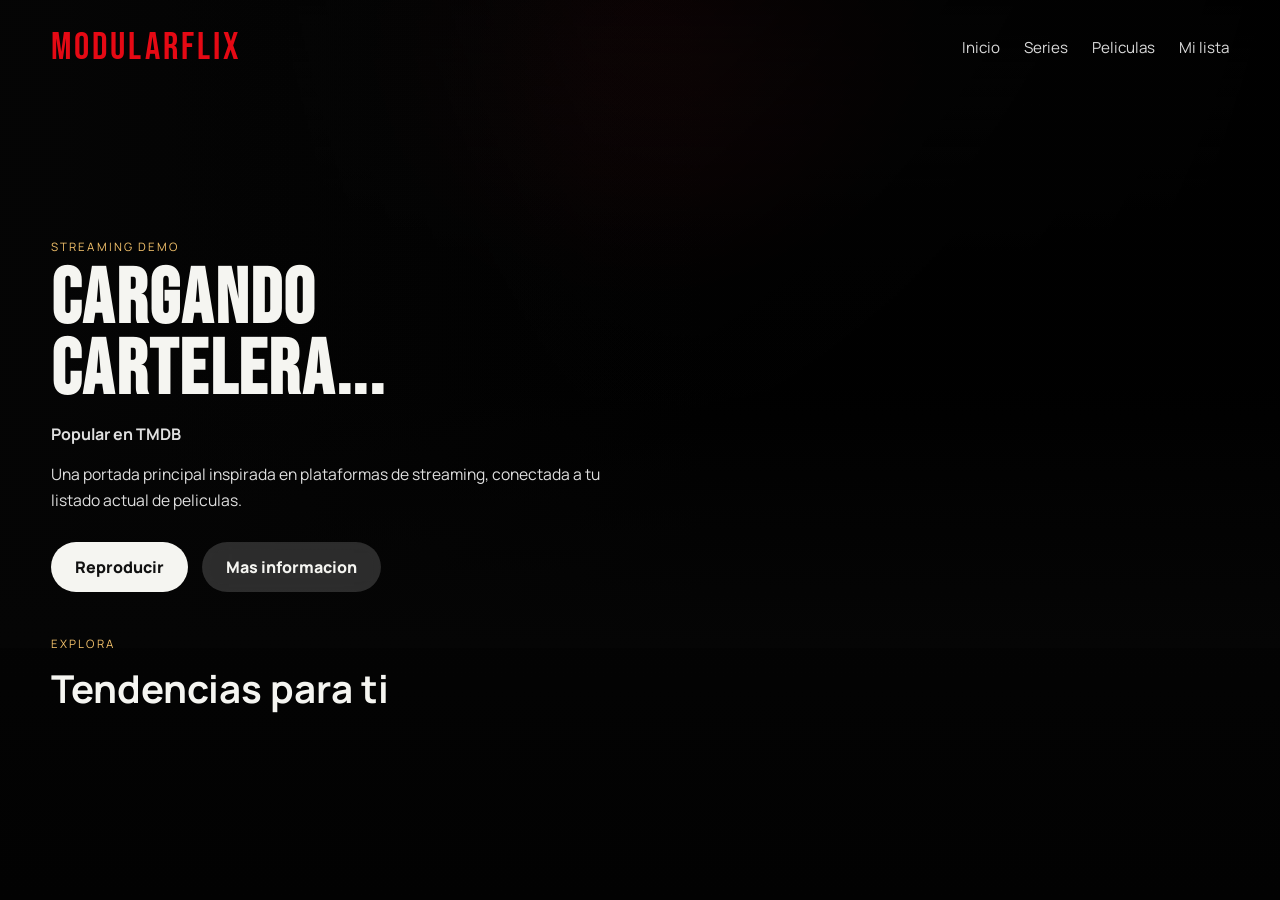
<file: index.html>
<!DOCTYPE html>
<html lang="es">

<head>
    <meta charset="UTF-8">
    <meta name="viewport" content="width=device-width, initial-scale=1.0">
    <title>ModularJS Stream</title>
    <link rel="preconnect" href="https://fonts.googleapis.com">
    <link rel="preconnect" href="https://fonts.gstatic.com" crossorigin>
    <link href="https://fonts.googleapis.com/css2?family=Bebas+Neue&family=Manrope:wght@400;500;700;800&display=swap" rel="stylesheet">
</head>

<body>
    <header class="topbar">
        <div class="brand">MODULARFLIX</div>
        <nav class="topnav" aria-label="Principal">
            <a href="#">Inicio</a>
            <a href="#">Series</a>
            <a href="#">Peliculas</a>
            <a href="#">Mi lista</a>
        </nav>
    </header>

    <main>
        <section class="hero" id="hero-backdrop">
            <div class="hero-shade"></div>
            <div class="hero-content">
                <p class="hero-kicker">Streaming demo</p>
                <h1 id="hero-title">Cargando cartelera...</h1>
                <p id="hero-meta" class="hero-meta">Popular en TMDB</p>
                <p id="hero-description" class="hero-description">
                    Una portada principal inspirada en plataformas de streaming, conectada a tu listado actual de peliculas.
                </p>
                <div class="hero-actions">
                    <button id="hero-play" class="hero-button hero-button-primary" type="button">Reproducir</button>
                    <button id="hero-more" class="hero-button hero-button-secondary" type="button">Mas informacion</button>
                </div>
            </div>
        </section>

        <section class="rail-section">
            <div class="section-heading">
                <p class="section-eyebrow">Explora</p>
                <h2>Tendencias para ti</h2>
            </div>
            <div id="container" class="content-rail"></div>
        </section>
    </main>

    <script type="module" src="main4.js"></script>
</body>

</html>
</file>
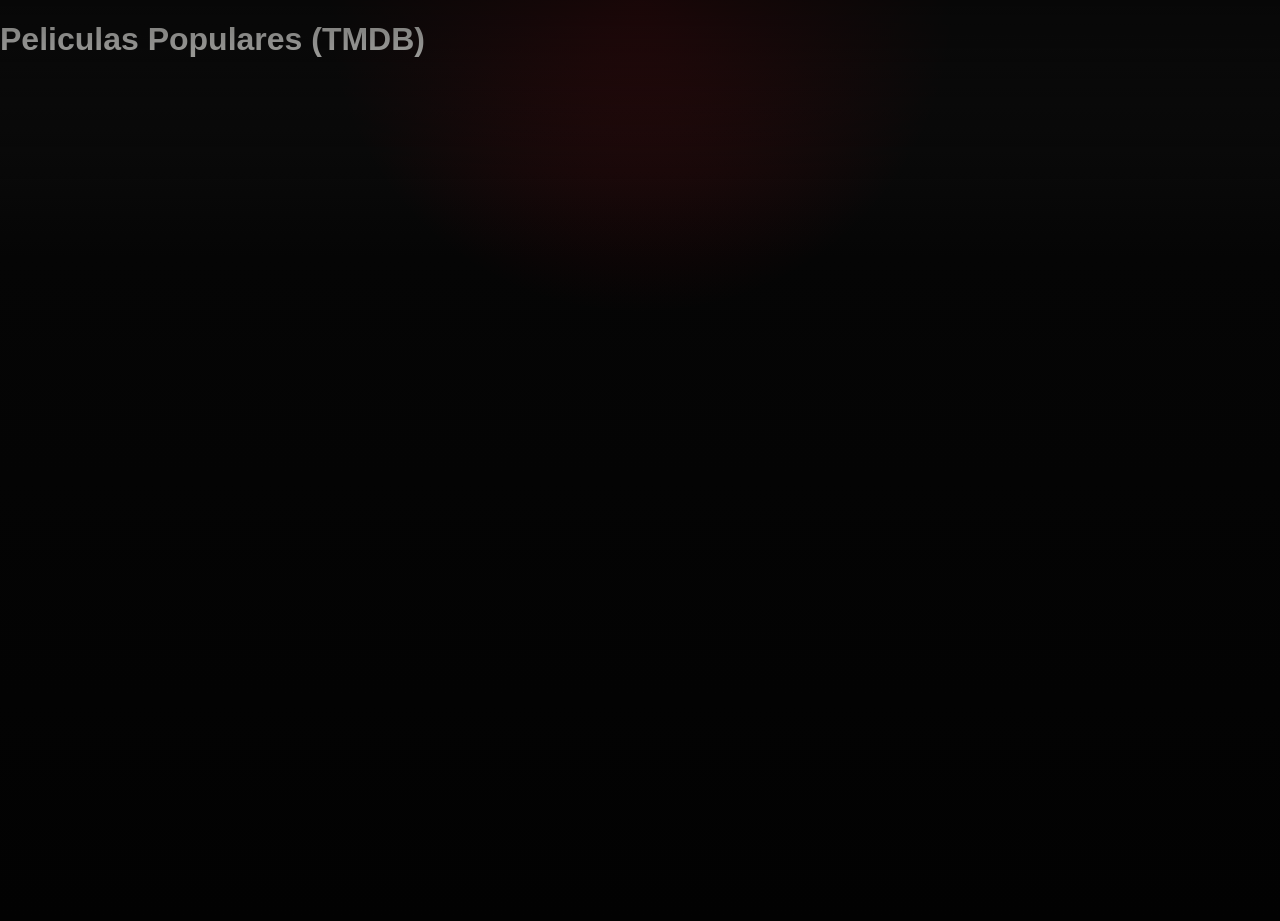
<file: movies.html>
<!DOCTYPE html>
<html lang="es">

<head>
    <meta charset="UTF-8">
    <meta name="viewport" content="width=device-width, initial-scale=1.0">
    <title>TMDB - Peliculas Populares</title>
</head>

<body>
    <h1>Peliculas Populares (TMDB)</h1>
    <div id="container"></div>
    <script type="module" src="main3.js"></script>
</body>

</html>
</file>
